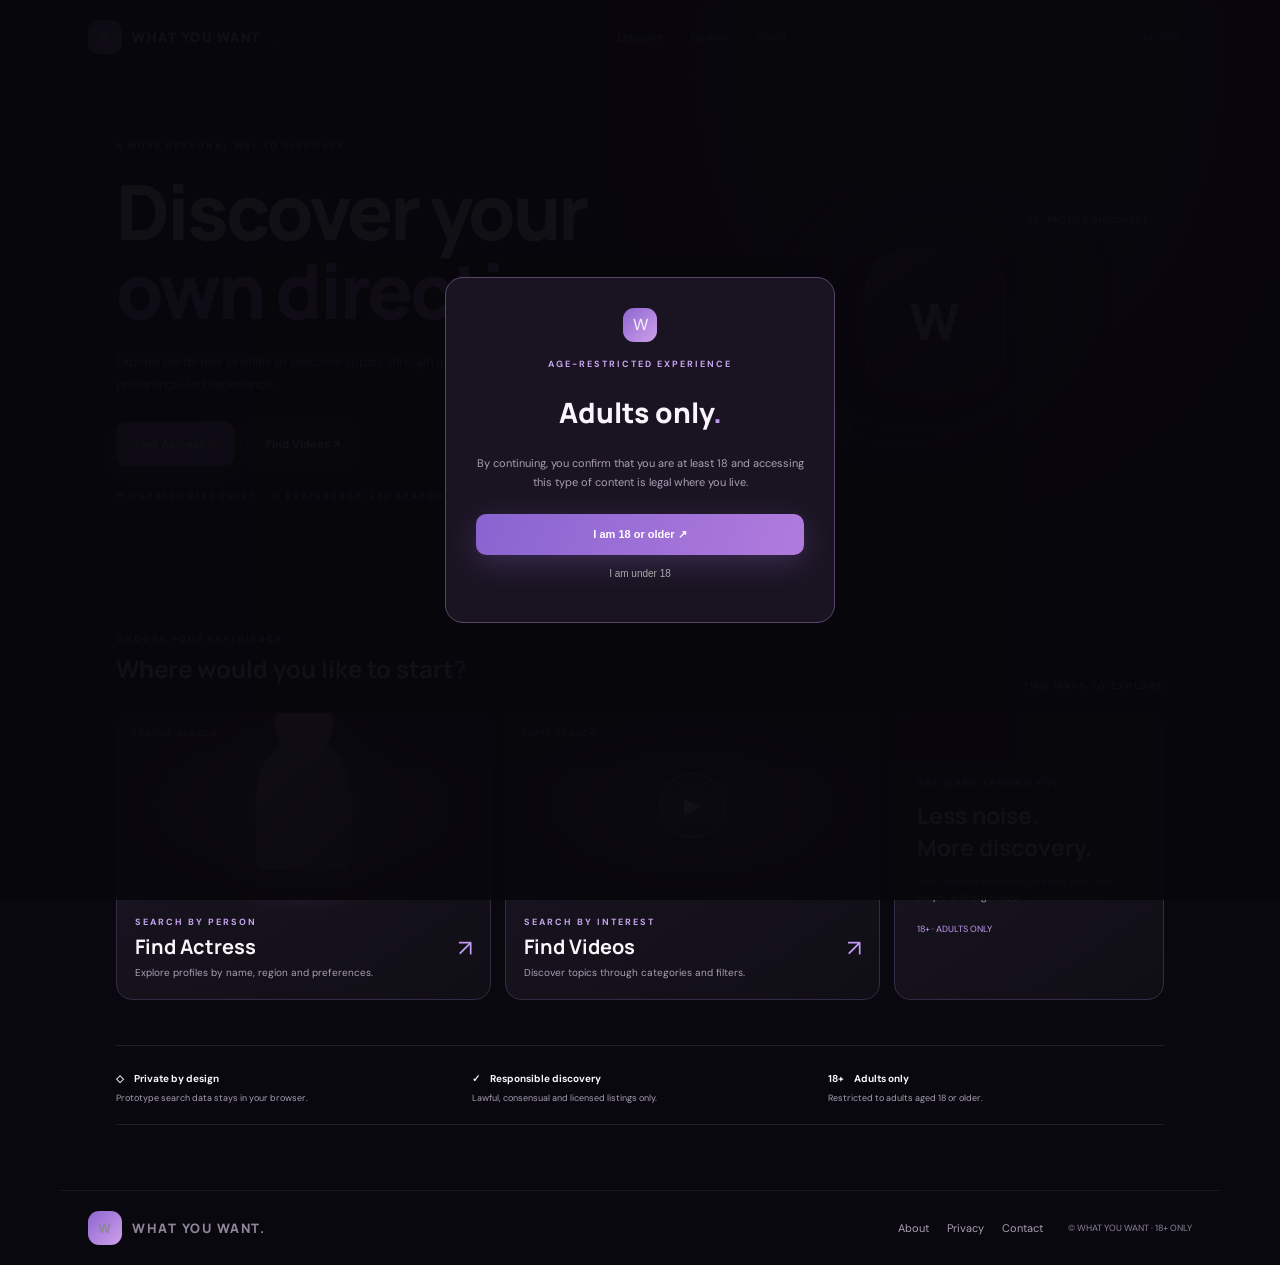
<file: index.html>
<!doctype html><html lang="en"><head><meta charset="utf-8"><meta name="viewport" content="width=device-width,initial-scale=1"><title>WHAT YOU WANT — Discover</title><link rel="stylesheet" href="styles.css"></head><body>
<header class="header"><a class="logo" href="index.html"><span class="mark">W</span>WHAT YOU WANT<span class="purple">.</span></a><nav><a class="active" href="index.html">Discover</a><a href="#explore">Explore</a><a href="#about">About</a></nav><span class="tag">18+ ONLY</span></header>
<main><section class="wrap hero"><div><div class="eyebrow">A MORE PERSONAL WAY TO DISCOVER</div><h1>Discover your<br><span>own direction.</span></h1><p>Explore performer profiles or discover topics through a focused, preference-led experience.</p><div class="actions"><a class="btn primary" href="actress.html">Find Actress ↗</a><a class="btn secondary" href="videos.html">Find Videos ↗</a></div><div class="eyebrow" style="margin-top:24px">✳ CURATED DISCOVERY　 ◇ PREFERENCE-LED SEARCH</div></div><div class="art"><div class="ring"></div><div class="ring r2"></div><div class="core">W</div><div class="chip c1">01　PROFILE DISCOVERY</div><div class="chip c2">02　TOPIC DISCOVERY</div></div></section>
<section class="wrap" id="explore"><div class="sectionhead"><div><div class="eyebrow">CHOOSE YOUR EXPERIENCE</div><h2>Where would you like to start<span class="purple">?</span></h2></div><span class="eyebrow">TWO WAYS TO EXPLORE</span></div><div class="grid">
<a class="card" href="actress.html"><div class="visual"><label>PROFILE SEARCH</label><div class="figure"></div></div><div class="cardbody"><div><div class="eyebrow">SEARCH BY PERSON</div><h3>Find Actress</h3><p>Explore profiles by name, region and preferences.</p></div><span class="arrow">↗</span></div></a>
<a class="card" href="videos.html"><div class="visual v2"><label>TOPIC SEARCH</label><div class="play">▶</div></div><div class="cardbody"><div><div class="eyebrow">SEARCH BY INTEREST</div><h3>Find Videos</h3><p>Discover topics through categories and filters.</p></div><span class="arrow">↗</span></div></a>
<div class="side"><div class="eyebrow">DESIGNED AROUND YOU</div><h3>Less noise.<br>More discovery.</h3><p>Two focused experiences keep your search simple and organised.</p><small>18+ · ADULTS ONLY</small></div></div>
<div class="strip" id="about"><div><b>◇　Private by design</b><small>Prototype search data stays in your browser.</small></div><div><b>✓　Responsible discovery</b><small>Lawful, consensual and licensed listings only.</small></div><div><b>18+　Adults only</b><small>Restricted to adults aged 18 or older.</small></div></div></section></main>
<footer><a class="logo" href="index.html"><span class="mark">W</span>WHAT YOU WANT.</a><div class="footlinks"><a href="#about">About</a><a href="#about">Privacy</a><a href="#about">Contact</a></div><span>© WHAT YOU WANT · 18+ ONLY</span></footer>
<div class="age" id="age"><div class="agebox"><div class="mark" style="margin:auto">W</div><div class="eyebrow" style="margin-top:16px">AGE-RESTRICTED EXPERIENCE</div><h2>Adults only<span class="purple">.</span></h2><p>By continuing, you confirm that you are at least 18 and accessing this type of content is legal where you live.</p><button class="btn primary full" id="enter">I am 18 or older ↗</button><button class="under" id="leave">I am under 18</button></div></div><script src="app.js"></script></body></html>
</file>
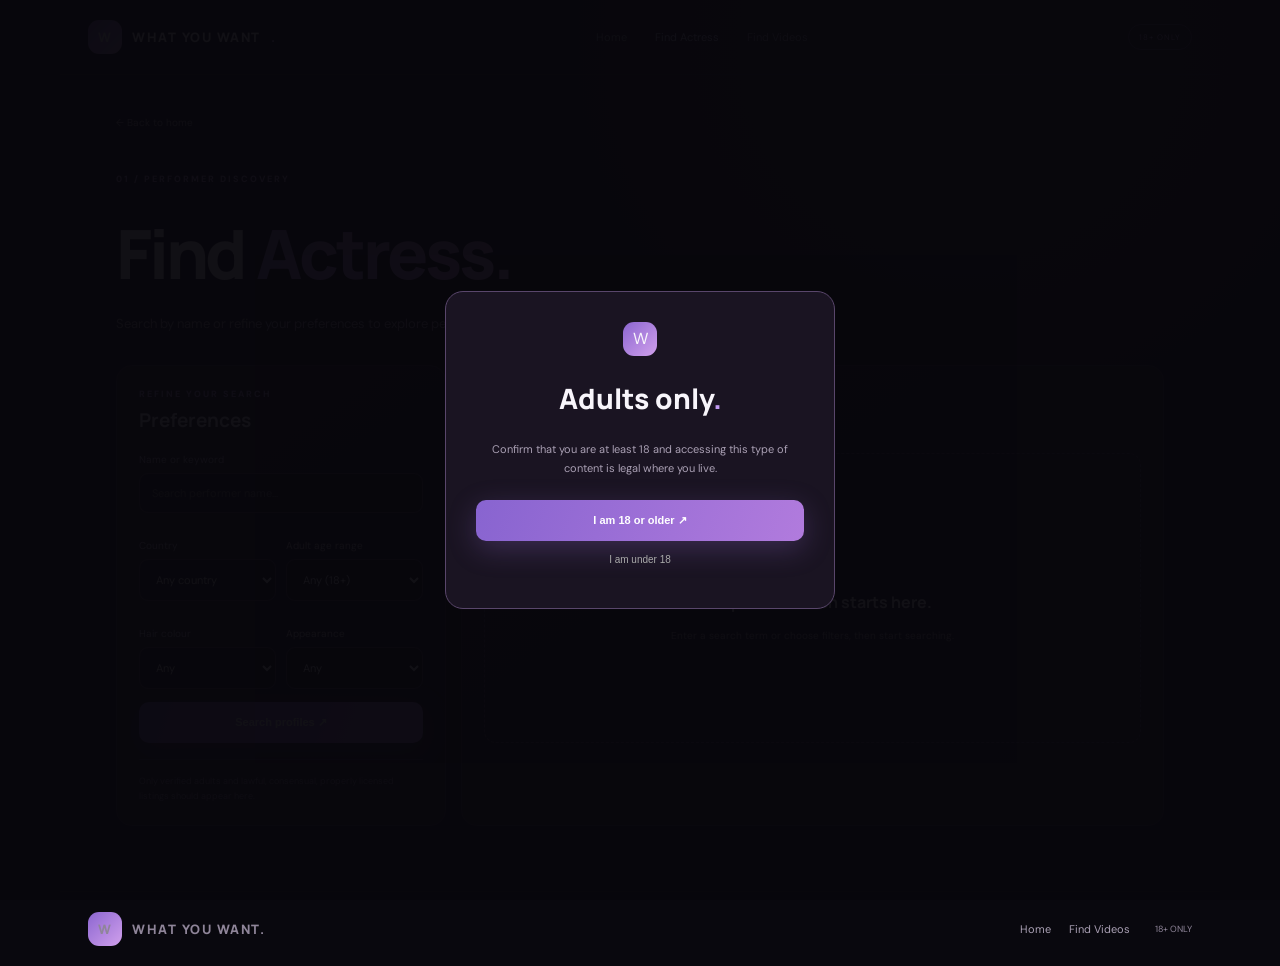
<file: actress.html>
<!doctype html><html lang="en"><head><meta charset="utf-8"><meta name="viewport" content="width=device-width,initial-scale=1"><title>Find Actress — WHAT YOU WANT</title><link rel="stylesheet" href="styles.css"></head><body><header class="header"><a class="logo" href="index.html"><span class="mark">W</span>WHAT YOU WANT<span class="purple">.</span></a><nav><a href="index.html">Home</a><a class="active" href="actress.html">Find Actress</a><a class="" href="videos.html">Find Videos</a></nav><span class="tag">18+ ONLY</span></header><main class="wrap inner"><a class="back" href="index.html">← Back to home</a><div class="eyebrow" style="margin-top:42px">01 / PERFORMER DISCOVERY</div><h1>Find <span>Actress.</span></h1><p>Search by name or refine your preferences to explore performer profiles.</p><div class="searchlayout"><section class="panel"><div class="eyebrow">REFINE YOUR SEARCH</div><h2>Preferences</h2><label class="field">Name or keyword<input placeholder="Search performer name..."></label><div class="fieldgrid"><label class="field">Country<select><option>Any country</option><option>United States</option><option>Japan</option><option>United Kingdom</option></select></label><label class="field">Adult age range<select><option>Any (18+)</option><option>18–24</option><option>25–30</option><option>31–40</option><option>41+</option></select></label><label class="field">Hair colour<select><option>Any</option><option>Black</option><option>Brown</option><option>Blonde</option><option>Red</option></select></label><label class="field">Appearance<select><option>Any</option><option>Natural</option><option>Glamorous</option><option>Athletic</option></select></label></div><button class="btn primary full" id="search">Search profiles ↗</button><div class="hint">Only verified adults and lawful, consensual, properly licensed listings should appear here.</div></section><section class="panel"><div class="eyebrow">YOUR DISCOVERY</div><h2>Explore profiles</h2><div class="empty" id="empty"><div style="font-size:28px;color:var(--accent)">⌕</div><strong>Your profile search starts here.</strong><p>Enter a search term or choose filters, then start searching.</p></div><div class="demo" id="demo" hidden><div class="avatar">WY</div><div><b>Sample profile listing</b><br><small>Demo placeholder · Not a real person or video</small></div></div></section></div></main><footer><a class="logo" href="index.html"><span class="mark">W</span>WHAT YOU WANT.</a><div class="footlinks"><a href="index.html">Home</a><a href="videos.html">Find Videos</a></div><span>18+ ONLY</span></footer><div class="age" id="age"><div class="agebox"><div class="mark" style="margin:auto">W</div><h2>Adults only<span class="purple">.</span></h2><p>Confirm that you are at least 18 and accessing this type of content is legal where you live.</p><button class="btn primary full" id="enter">I am 18 or older ↗</button><button class="under" id="leave">I am under 18</button></div></div><script src="app.js"></script></body></html>
</file>
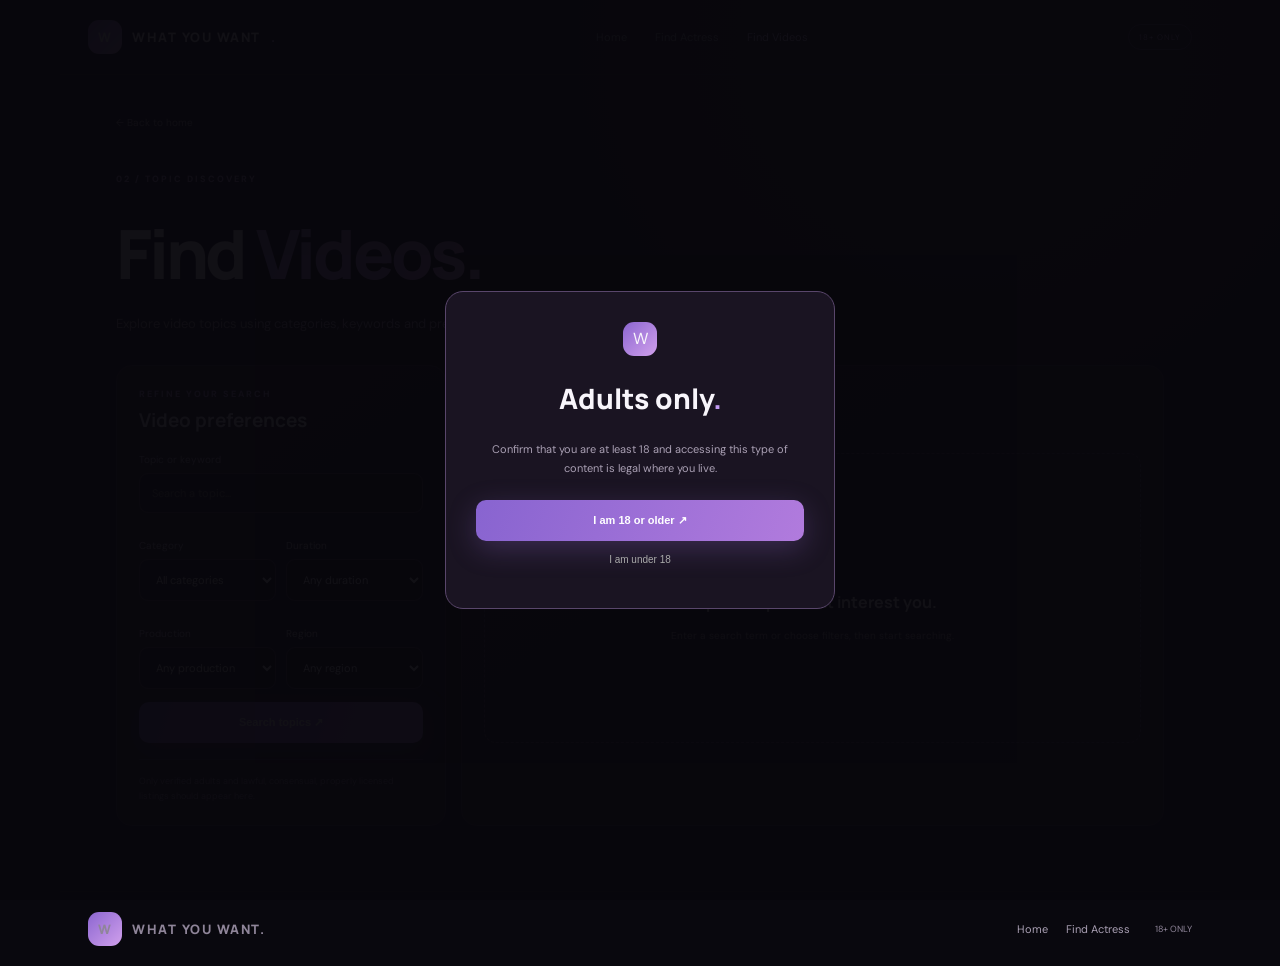
<file: videos.html>
<!doctype html><html lang="en"><head><meta charset="utf-8"><meta name="viewport" content="width=device-width,initial-scale=1"><title>Find Videos — WHAT YOU WANT</title><link rel="stylesheet" href="styles.css"></head><body><header class="header"><a class="logo" href="index.html"><span class="mark">W</span>WHAT YOU WANT<span class="purple">.</span></a><nav><a href="index.html">Home</a><a class="" href="actress.html">Find Actress</a><a class="active" href="videos.html">Find Videos</a></nav><span class="tag">18+ ONLY</span></header><main class="wrap inner"><a class="back" href="index.html">← Back to home</a><div class="eyebrow" style="margin-top:42px">02 / TOPIC DISCOVERY</div><h1>Find <span>Videos.</span></h1><p>Explore video topics using categories, keywords and preferences.</p><div class="searchlayout"><section class="panel"><div class="eyebrow">REFINE YOUR SEARCH</div><h2>Video preferences</h2><label class="field">Topic or keyword<input placeholder="Search a topic..."></label><div class="fieldgrid"><label class="field">Category<select><option>All categories</option><option>Category A</option><option>Category B</option><option>Category C</option></select></label><label class="field">Duration<select><option>Any duration</option><option>Short</option><option>Medium</option><option>Long</option></select></label><label class="field">Production<select><option>Any production</option><option>Professional</option><option>Independent</option></select></label><label class="field">Region<select><option>Any region</option><option>North America</option><option>Europe</option><option>Asia</option></select></label></div><button class="btn primary full" id="search">Search topics ↗</button><div class="hint">Only verified adults and lawful, consensual, properly licensed listings should appear here.</div></section><section class="panel"><div class="eyebrow">YOUR DISCOVERY</div><h2>Explore topics</h2><div class="empty" id="empty"><div style="font-size:28px;color:var(--accent)">▶</div><strong>Explore topics that interest you.</strong><p>Enter a search term or choose filters, then start searching.</p></div><div class="demo" id="demo" hidden><div class="avatar">WY</div><div><b>Sample topic listing</b><br><small>Demo placeholder · Not a real person or video</small></div></div></section></div></main><footer><a class="logo" href="index.html"><span class="mark">W</span>WHAT YOU WANT.</a><div class="footlinks"><a href="index.html">Home</a><a href="actress.html">Find Actress</a></div><span>18+ ONLY</span></footer><div class="age" id="age"><div class="agebox"><div class="mark" style="margin:auto">W</div><h2>Adults only<span class="purple">.</span></h2><p>Confirm that you are at least 18 and accessing this type of content is legal where you live.</p><button class="btn primary full" id="enter">I am 18 or older ↗</button><button class="under" id="leave">I am under 18</button></div></div><script src="app.js"></script></body></html>
</file>
<file: styles.css>
@import url('https://fonts.googleapis.com/css2?family=DM+Sans:wght@400;500;600;700&family=Manrope:wght@500;600;700;800&display=swap');
:root{--bg:#09080e;--panel:#17131f;--line:#352a43;--text:#f8f5fb;--muted:#aaa0b4;--accent:#c19af2}*{box-sizing:border-box}body{margin:0;background:radial-gradient(ellipse at 75% 5%,#38244955,transparent 35%),var(--bg);color:var(--text);font-family:'DM Sans',sans-serif}a{text-decoration:none;color:inherit}.header,footer{max-width:1160px;margin:auto;padding:20px 28px;display:flex;align-items:center;justify-content:space-between;border-bottom:1px solid #ffffff12}.logo{font:800 13px Manrope;letter-spacing:1.5px;display:flex;align-items:center;gap:10px}.mark{background:linear-gradient(135deg,#8c66d0,#d0a0ec);width:34px;height:34px;border-radius:11px;display:grid;place-items:center}.purple{color:var(--accent)}nav{display:flex;gap:28px}nav a,.footlinks a{font-size:11px;color:#aaa0b4}nav a:hover,nav a.active{color:#e5d1ff}.tag{font-size:8px;letter-spacing:1px;border:1px solid #59446b;padding:7px 10px;border-radius:20px;color:#d7b9f4}.wrap{max-width:1104px;margin:auto;padding:65px 28px}.eyebrow{font-size:9px;letter-spacing:2px;color:#c5a5ed;font-weight:700}.hero{display:grid;grid-template-columns:1.1fr .9fr;align-items:center;gap:30px;min-height:430px}.hero h1{font:800 clamp(48px,6vw,76px)/1.04 Manrope;letter-spacing:-3px;margin:20px 0}.hero h1 span,.inner h1 span{background:linear-gradient(100deg,#b58cf0,#e0a8e9);background-clip:text;color:transparent}.hero p,.inner p{font-size:13px;line-height:1.8;color:var(--muted);max-width:450px}.actions{display:flex;gap:12px;margin-top:25px}.btn{display:inline-flex;align-items:center;gap:15px;padding:14px 19px;border-radius:10px;font-size:11px;font-weight:700;transition:.25s}.btn:hover{transform:translateY(-3px);filter:brightness(1.15)}.primary{background:linear-gradient(110deg,#8864d0,#b17bdd);box-shadow:0 8px 28px #956bd344}.secondary{background:#211a2b;border:1px solid #493956}.art{height:300px;display:grid;place-items:center;position:relative}.ring{position:absolute;width:260px;height:210px;border:1px solid #b58ce344;border-radius:50%;transform:rotate(-25deg);box-shadow:0 0 65px #a477d522}.ring.r2{width:210px;height:280px;transform:rotate(45deg)}.core{width:140px;height:140px;border-radius:40px;display:grid;place-items:center;background:linear-gradient(145deg,#513667,#191320);border:1px solid #c19af277;box-shadow:0 0 65px #a477d544;font:800 50px Manrope;color:#e2caff;animation:float 5s infinite ease-in-out}.chip{position:absolute;padding:12px 15px;background:#211a2b;border:1px solid #5a456e;border-radius:12px;font-size:9px;letter-spacing:1px}.c1{top:30px;right:0}.c2{bottom:28px;left:0}.sectionhead{display:flex;justify-content:space-between;align-items:end;margin-bottom:20px}.sectionhead h2{font:700 24px Manrope;margin:7px 0}.grid{display:grid;grid-template-columns:1fr 1fr .72fr;gap:14px}.card,.side{border:1px solid var(--line);background:linear-gradient(145deg,#1b1624,#100e15);border-radius:16px;overflow:hidden;transition:.3s}.card:hover{transform:translateY(-5px);border-color:#8c69ae;box-shadow:0 20px 50px #0006}.visual{height:185px;display:grid;place-items:center;position:relative;background:radial-gradient(ellipse,#78538d,#261c30 70%)}.visual.v2{background:radial-gradient(ellipse,#72518c,#211a2b 70%)}.figure{width:95px;height:130px;border-radius:45% 45% 8% 8%;background:linear-gradient(135deg,#e0c6e9,#765589);position:relative;filter:drop-shadow(0 0 24px #d4a5ef66)}.figure:before{content:'';position:absolute;width:58px;height:65px;border-radius:50%;background:#c69ebf;top:-49px;left:19px}.play{width:65px;height:65px;border:1px solid #e3c9ff;border-radius:50%;display:grid;place-items:center;background:#ffffff18;font-size:22px}.visual label{position:absolute;top:15px;left:15px;font-size:8px;letter-spacing:1.5px}.cardbody{padding:18px;display:flex;justify-content:space-between;align-items:center;gap:12px}.cardbody h3{font:700 20px Manrope;margin:5px 0}.cardbody p,.side p{font-size:10px;color:var(--muted);line-height:1.6;margin:0}.arrow{font-size:23px;color:var(--accent)}.side{padding:22px;display:flex;flex-direction:column;justify-content:center}.side h3{font:700 23px Manrope;margin:10px 0}.side p{margin-bottom:18px}.side small{color:var(--accent);font-size:9px}.strip{display:grid;grid-template-columns:repeat(3,1fr);gap:20px;border-block:1px solid #ffffff17;padding:20px 0;margin-top:45px}.strip b{font-size:10px}.strip small{display:block;color:var(--muted);font-size:9px;margin-top:5px}footer{border:0;border-top:1px solid #ffffff12;font-size:9px;color:#8f8599}.footlinks{display:flex;gap:18px;margin-left:auto;margin-right:25px}
.inner{padding-top:35px}.back{font-size:10px;color:#b5a8c1}.inner h1{font:800 clamp(45px,6vw,68px) Manrope;letter-spacing:-3px;margin:22px 0 10px}.searchlayout{display:grid;grid-template-columns:330px 1fr;gap:15px;margin-top:30px}.panel{background:linear-gradient(145deg,#1b1624,#100e15);border:1px solid var(--line);border-radius:16px;padding:22px}.panel h2{font:700 19px Manrope;margin:7px 0 20px}.field{display:block;font-size:10px;color:#d0c5d7;margin:13px 0}.field input,.field select{display:block;width:100%;margin-top:7px;padding:12px;border-radius:9px;background:#0c0a11;border:1px solid #493b55;color:white;font:11px 'DM Sans'}.fieldgrid{display:grid;grid-template-columns:1fr 1fr;gap:0 10px}.full{width:100%;justify-content:center;border:0;color:white;cursor:pointer}.hint{font-size:9px;color:#988da2;line-height:1.6;border-top:1px solid var(--line);padding-top:14px;margin-top:16px}.empty{min-height:290px;border:1px dashed #51405f;border-radius:12px;display:flex;align-items:center;justify-content:center;flex-direction:column;text-align:center;padding:20px}.empty strong{font:700 16px Manrope;margin:12px 0 4px}.empty p{font-size:10px}.demo{padding:15px;border:1px solid #554168;border-radius:12px;display:flex;gap:12px;align-items:center}.demo[hidden]{display:none}.avatar{width:44px;height:44px;border-radius:12px;background:#513667;display:grid;place-items:center}.demo small{color:var(--muted);font-size:9px}.age{position:fixed;inset:0;background:#08070cf5;display:grid;place-items:center;padding:20px;z-index:5}.agebox{max-width:390px;text-align:center;padding:30px;border:1px solid #59466b;border-radius:18px;background:#1a1422}.agebox h2{font:800 28px Manrope}.agebox p{font-size:11px;color:var(--muted);line-height:1.7}.agebox button{margin-top:12px}.under{display:block;margin:12px auto;background:none;border:0;color:#aaa;font-size:10px}.age[hidden]{display:none!important}@keyframes float{50%{transform:translateY(-9px)}}@media(max-width:850px){.grid{grid-template-columns:1fr 1fr}.side{grid-column:1/-1}.searchlayout{grid-template-columns:1fr}}@media(max-width:620px){.header{padding:15px 18px}nav{display:none}.wrap{padding:45px 18px}.hero{display:block}.hero h1{font-size:51px}.art{height:230px;margin-top:20px}.grid{grid-template-columns:1fr}.side{grid-column:auto}.sectionhead h2{font-size:20px}.strip{grid-template-columns:1fr}.footlinks{order:3;width:100%;margin:0}.footer{flex-wrap:wrap;gap:15px}.fieldgrid{grid-template-columns:1fr 1fr}.inner h1{font-size:47px}}@media(prefers-reduced-motion:reduce){*{animation:none!important;transition:none!important;scroll-behavior:auto!important}}
</file>
